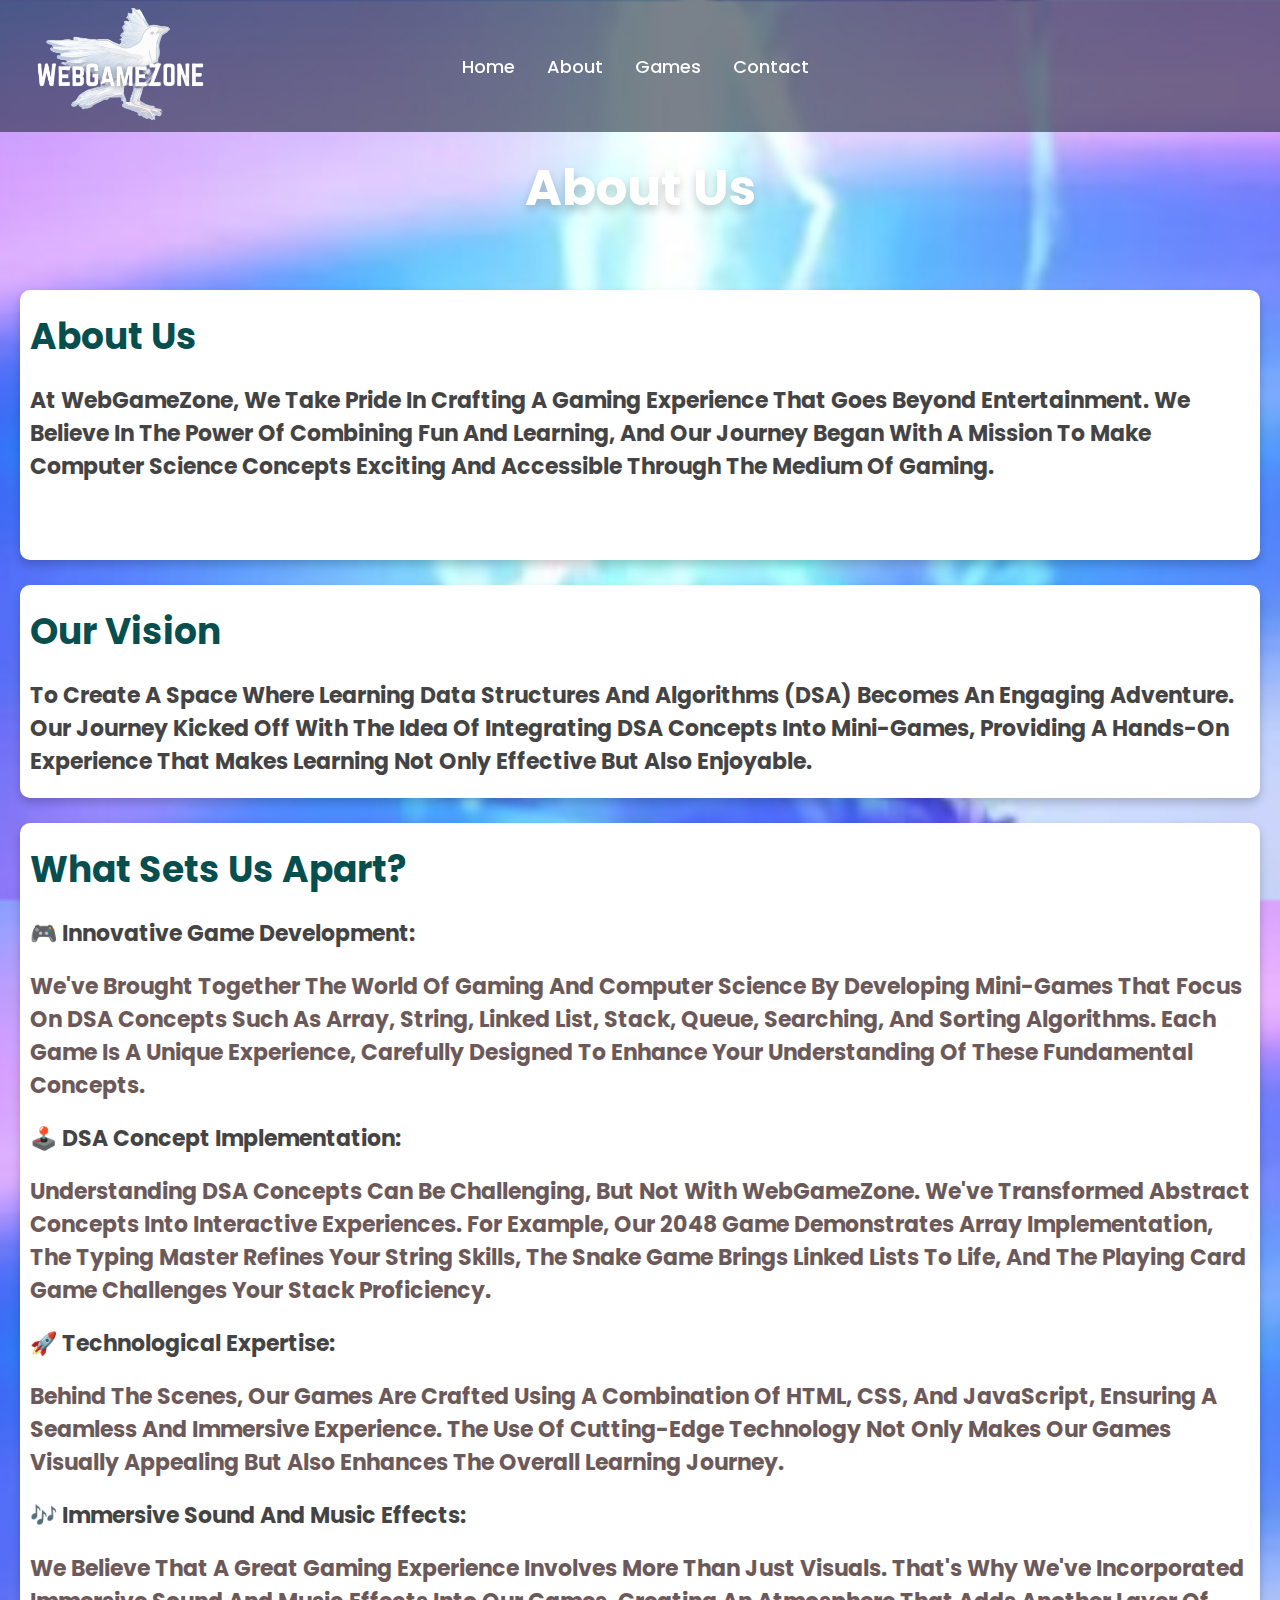
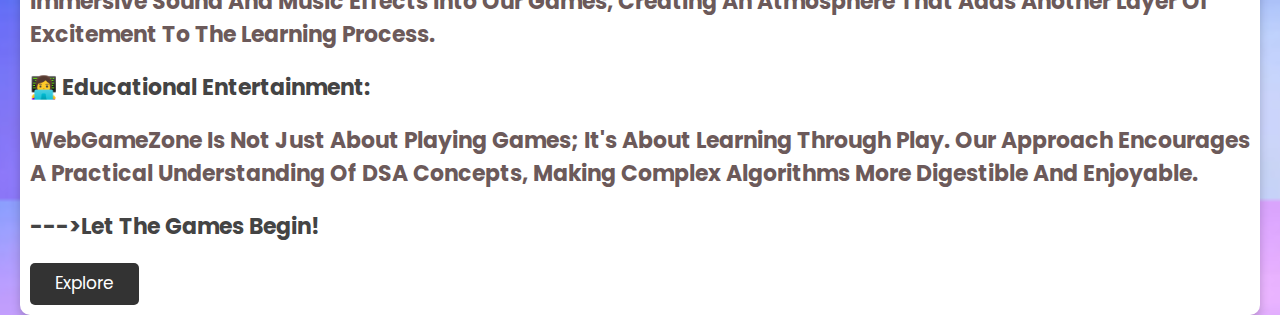
<file: ABOUT-PAGE/about.html>
<!DOCTYPE html>
<html lang="en">
<head>
    <meta charset="UTF-8">
    <meta http-equiv="X-UA-Compatible" content="IE=edge">
    <meta name="viewport" content="width=device-width, initial-scale=1.0">
    
    <!-- custom css file link  -->
    <link rel="stylesheet" href="/ABOUT-PAGE/style.css">
    <link rel="stylesheet" href="/HOME-PAGE/style.css">

</head>
<body style="background-image: url(/images/backgroung-img3.jpg);">
    <header class="header" id="header">
        <nav class="navbar container">
           <a href="#" class="brandlogo"><img src="/images/WebGameZONE-removebg-preview2.png" /></a>
           <div class="burger" id="burger">
              <span class="burger-line"></span>
              <span class="burger-line"></span>
              <span class="burger-line"></span>
           </div>
           <div class="menu" id="menu">
              <ul class="menu-inner">
                 <li class="menu-item"><a href="/HOME-PAGE/index.html" class="menu-link">Home</a></li>
                 <li class="menu-item"><a href="/ABOUT-PAGE/about.html" class="menu-link">About</a></li>
                 <li class="menu-item"><a href="/GAME-PAGE/Game.html" class="menu-link">Games</a></li>
                 <li class="menu-item"><a href="/CONTACT-PAGE/contact.html" class="menu-link">Contact</a></li>
              </ul>
           </div>
           <a href="/GAME-PAGE/Game.html" class="menu-block" style="visibility:hidden">Discover</a>
        </nav>
     </header>
    
<div class="container">

    <h1 class="heading">About Us</h1>

    <div class="box-container">

        <div class="box about-content">
            <!-- <img src="/images/2048.png" alt=""> -->
            <h1> About Us</h1>
            <h3>At WebGameZone, we take pride in crafting a gaming experience that goes beyond entertainment. We believe in the power of combining fun and learning, and our journey began with a mission to make computer science concepts exciting and accessible through the medium of gaming.</h3>
            <!-- <a href="/ALL-GAMES/ARRAY - MATRIX/2048.html" class="btn">Play Now</a> -->
        </div>

        <div class="box about-content">
            <!-- <img src="/images/typing-img.jpeg" alt=""> -->
            <h1>Our Vision</h1>
           <h3>
            To create a space where learning Data Structures and Algorithms (DSA) becomes an engaging adventure. Our journey kicked off with the idea of integrating DSA concepts into mini-games, providing a hands-on experience that makes learning not only effective but also enjoyable.</h3>
            <!-- <a href="/ALL-GAMES/STRING/Typing-master.html" class="btn">Play Now</a> -->
        </div>

        <div class="box about-content">
            <!-- <img src="/images/snake-img.jpg" alt=""> -->
            <h1>What Sets Us Apart?</h1>
           <h3>
            🎮 Innovative Game Development:</h3>
            <h4>We've brought together the world of gaming and computer science by developing mini-games that focus on DSA concepts such as array, string, linked list, stack, queue, searching, and sorting algorithms. Each game is a unique experience, carefully designed to enhance your understanding of these fundamental concepts. </h4>

            <h3>🕹️ DSA Concept Implementation:</h3>
            <h4>Understanding DSA concepts can be challenging, but not with WebGameZone. We've transformed abstract concepts into interactive experiences. For example, our 2048 game demonstrates array implementation, the Typing Master refines your string skills, the Snake Game brings linked lists to life, and the Playing Card Game challenges your stack proficiency. </h4>

            <h3>🚀 Technological Expertise:</h3>
            <h4>Behind the scenes, our games are crafted using a combination of HTML, CSS, and JavaScript, ensuring a seamless and immersive experience. The use of cutting-edge technology not only makes our games visually appealing but also enhances the overall learning journey.</h4>

            <h3>🎶 Immersive Sound and Music Effects:</h3>
            <h4>We believe that a great gaming experience involves more than just visuals. That's why we've incorporated immersive sound and music effects into our games, creating an atmosphere that adds another layer of excitement to the learning process.</h4>

            <h3> 👩‍💻 Educational Entertainment:</h3>
            <h4>WebGameZone is not just about playing games; it's about learning through play. Our approach encourages a practical understanding of DSA concepts, making complex algorithms more digestible and enjoyable. </h4>
            <h3>--->Let the games begin!</h3>
            <a href="/GAME-PAGE/Game.html" class="btn">Explore</a>
        </div>


    
     
</div>



</div>

</body>
</html>
</file>
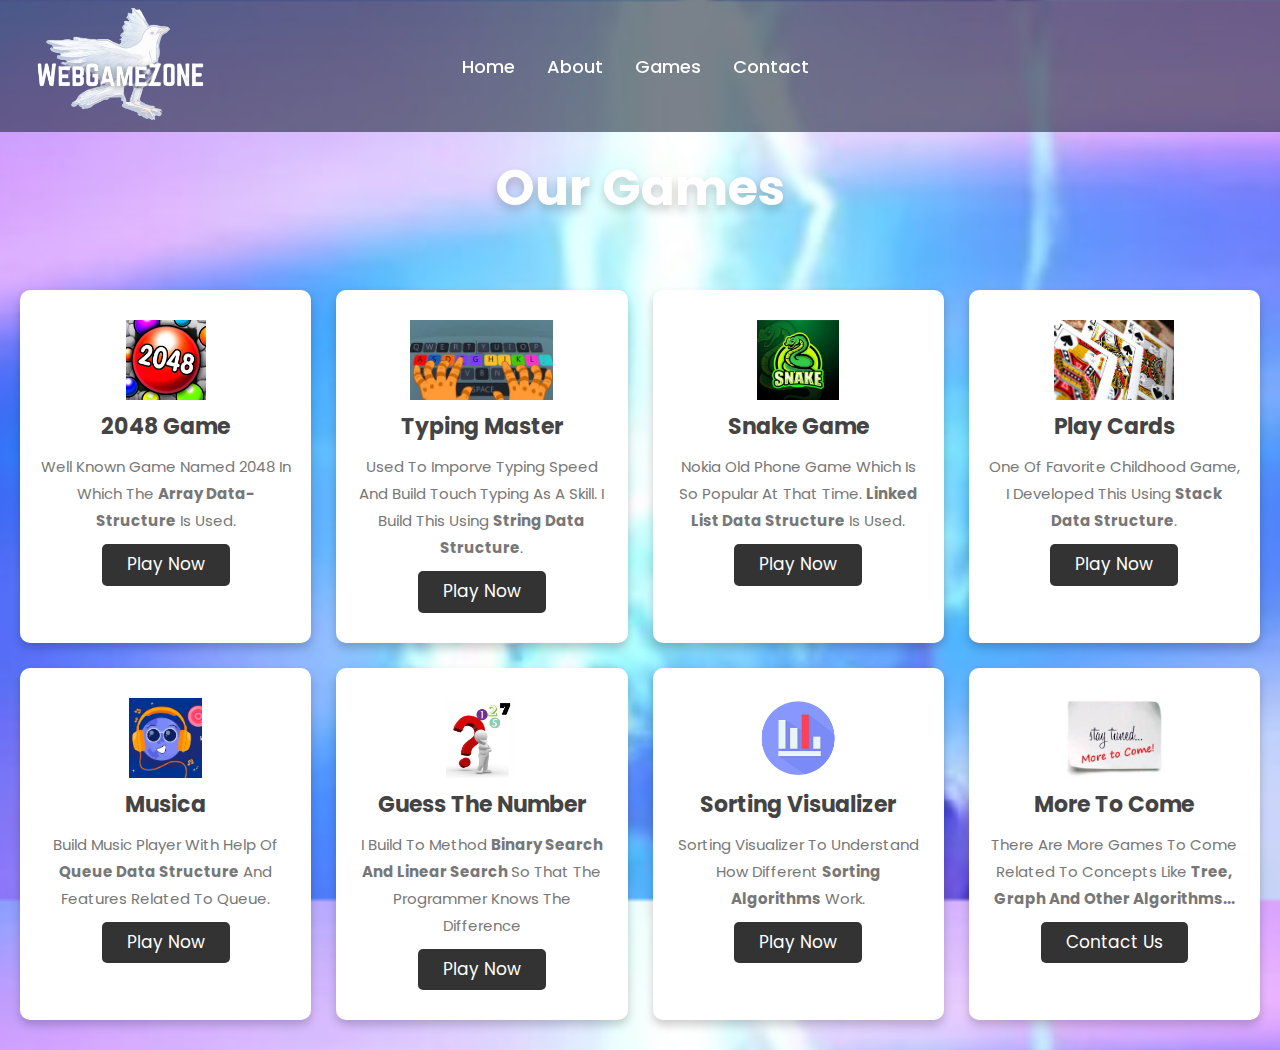
<file: GAME-PAGE/Game.html>
<!DOCTYPE html>
<html lang="en">
<head>
    <meta charset="UTF-8">
    <meta http-equiv="X-UA-Compatible" content="IE=edge">
    <meta name="viewport" content="width=device-width, initial-scale=1.0">
    
    <!-- custom css file link  -->
    <link rel="stylesheet" href="/GAME-PAGE/style.css">
    <link rel="stylesheet" href="/HOME-PAGE/style.css">

</head>
<body style="background-image: url(/images/backgroung-img3.jpg);">
    <header class="header" id="header">
        <nav class="navbar container">
           <a href="#" class="brandlogo"><img src="/images/WebGameZONE-removebg-preview2.png" /></a>
           <div class="burger" id="burger">
              <span class="burger-line"></span>
              <span class="burger-line"></span>
              <span class="burger-line"></span>
           </div>
           <div class="menu" id="menu">
              <ul class="menu-inner">
                 <li class="menu-item"><a href="/HOME-PAGE/index.html" class="menu-link">Home</a></li>
                 <li class="menu-item"><a href="/ABOUT-PAGE/about.html" class="menu-link">About</a></li>
                 <li class="menu-item"><a href="/GAME-PAGE/Game.html" class="menu-link">Games</a></li>
                 <li class="menu-item"><a href="/CONTACT-PAGE/contact.html" class="menu-link">Contact</a></li>
              </ul>
           </div>
           <a href="/GAME-PAGE/Game.html" class="menu-block" style="visibility:hidden">Discover</a>
        </nav>
     </header>
    
<div class="container">

    <h1 class="heading">Our Games</h1>

    <div class="box-container">

        <div class="box">
            <img src="/images/2048.png" alt="">
            <h3> 2048 Game</h3>
            <p>Well known game named 2048 in which the <b>array data-structure</b> is used.</p>
            <a href="/ALL-GAMES/ARRAY - MATRIX/2048.html" class="btn">Play Now</a>
        </div>

        <div class="box">
            <img src="/images/typing-img.jpeg" alt="">
            <h3>Typing Master</h3>
            <p>Used to imporve typing speed and build touch typing as a skill. I build this using <b>string data structure</b>.</p>
            <a href="/ALL-GAMES/STRING/Typing-master.html" class="btn">Play Now</a>
        </div>

        <div class="box">
            <img src="/images/snake-img.jpg" alt="">
            <h3>Snake Game</h3>
            <p>Nokia old phone game which is so popular at that time. <b>Linked list data structure</b> is used.</p>
            <a href="/ALL-GAMES/LINKED_LIST/Snake-game.html" class="btn">Play Now</a>
        </div>

        <div class="box">
            <img src="/images/card.jpeg" alt="">
            <h3>Play Cards</h3>
            <p>One of favorite childhood game, I developed this using <b>Stack data structure</b>.</p>
            <a href="/ALL-GAMES/STACK/play-cards.html" class="btn">Play Now</a>
        </div>

        <div class="box">
            <img src="/images/music.jpg" alt="">
            <h3>Musica</h3>
            <p>build music player with help of <b>queue data structure</b> and features related to queue.</p>
            <a href="/ALL-GAMES/QUEUE/Musica.html" class="btn">Play Now</a>
        </div>

        <div class="box">
            <img src="/images/number.jpg" alt="">
            <h3>Guess the number</h3>
            <p> I build to method <b>binary search and linear search </b> so that the programmer knows the difference</p>
            <a href="/ALL-GAMES/SEARCHING/Guess-the-number.html" class="btn">Play Now</a>
        </div>

        <div class="box">
            <img src="/images/visualizer.png" alt="">
            <h3>Sorting Visualizer</h3>
            <p>Sorting visualizer to understand how different <b>sorting algorithms</b> work. </p>
            <a href="/ALL-GAMES/SORTING/sorting-visualizer.html" class="btn">Play Now</a>
        </div>

        <div class="box">
            <div class="moretocome">
                <img src="/images/moretocome.jpeg" alt="">
            </div>
            <h3>More to Come</h3>
            <p>There are more games to come related to concepts like <b>Tree, Graph and Other algorithms...</b></p>
            
            <a href="/CONTACT-PAGE/contact.html" class="btn"> Contact Us </a>
        </div>

    </div>

</div>

</body>
</html>
</file>
<file: ABOUT-PAGE/style.css>
@import url('https://fonts.googleapis.com/css2?family=Poppins:wght@100;200;300;400;500;600;700&display=swap');

*{
    font-family: 'Poppins', sans-serif;
    margin:0; padding:0;
    box-sizing: border-box;
    outline: none; border:none;
    text-decoration: none;
    text-transform: capitalize;
    transition: .2s linear;
}

body {
    font-family: "Open Sans", sans-serif;
	font-size: clamp(1rem, 2vw, 1.125rem);
	font-weight: 400;
	line-height: 1.5;
	height: -webkit-fill-available;
	color: hsl(206, 5%, 100%);
	background-color: hsl(216, 22%, 4%);
	background-image: url(/images/backgroung-img3.jpg);
	background-size: cover;
	background-position: top center;
  }

.container{
    padding:15px 9%;
    padding-bottom: 100px;
    
}

.container .heading{
    text-align: center;
    padding-bottom: 15px;
    color:#fff;
    text-shadow: 0 5px 10px rgba(0,0,0,.2);
    font-size: 50px;
}

.container .box-container{
    display: grid;
    grid-template-rows: repeat(auto-fit, minmax(270px, 1fr));
    gap:25px;

}

.container .box-container .box{
    box-shadow: 0 5px 10px rgba(0,0,0,.2);
    border-radius: 10px;
    background: #fff;
    text-align: center;
    padding:30px 10px;
}

.container .box-container .box img{
    height: 80px;
    margin: 0 auto;
    
}

.container .box-container .box h3,h2,h4{
    color:#444;
    font-size: 22px;
    padding:10px 0;
}
.container .box-container .box h2,h4{
    color:#6c5a5a;
    padding:10px 0;
}
.container .box-container .box h1{
    color: rgb(7, 78, 78);
    padding:10px 0;
}
.container .box-container .about-content{
    padding:10px 10px;
    text-align: left;
}

.container .box-container .box p{
    color:#777;
    font-size: 15px;
    line-height: 1.8;
}

.container .box-container .box .btn{
    margin-top: 10px;
    display: inline-block;
    background:#333;
    color:#fff;
    font-size: 17px;
    border-radius: 5px;
    padding: 8px 25px;
}

.container .box-container .box .btn:hover{
    letter-spacing: 1px;
}

.container .box-container .box:hover{
    box-shadow: 0 10px 15px rgba(0,0,0,.3);
    transform: scale(1.03);
}

@media (max-width:768px){
    .container{
        padding:20px;
    }
}

.heading{
    margin-top: 3em;
    margin-bottom: 1em;
}
</file>
<file: HOME-PAGE/style.css>
*,
*::before,
*::after {
  padding: 0;
  margin: 0;
  box-sizing: border-box;
  list-style: none;
  list-style-type: none;
  text-decoration: none;
  -webkit-font-smoothing: antialiased;
  -moz-osx-font-smoothing: grayscale;
  text-rendering: optimizeLegibility;
}

html {
  font-size: 100%;
  box-sizing: inherit;
  scroll-behavior: smooth;
  height: -webkit-fill-available;
}

body {
	/* font-family: "Rubik", sans-serif; */
  font-family: "Open Sans", sans-serif;
	font-size: clamp(1rem, 2vw, 1.125rem);
	font-weight: 400;
	line-height: 1.5;
	height: -webkit-fill-available;
	color: hsl(206, 5%, 100%);
	background-color: hsl(216, 22%, 4%);
	background-image: url(/images/backgroung-img.webp);
	background-size: cover;
	background-position: top center;
}

a,
button {
  cursor: pointer;
  border: none;
  outline: none;
  user-select: none;
  background: none;
  box-shadow: none;
  text-decoration: none;
}

img,
video {
  display: block;
  max-width: 100%;
  height: auto;
  object-fit: cover;
}

.section {
  margin: 0 auto;
  padding: 15rem 0 1rem;
}

.container {
  max-width: 85rem;
  height: auto;
  margin: 0 auto;
  padding: 0 1.25rem;
}

.centered {
  text-align: center;
  vertical-align: middle;
  margin-bottom: 1rem;
}
.heading-lg {
  font-family: inherit;
  font-size: clamp(2.179rem, 5vw, 3.176rem);
  font-weight: 700;
  line-height: 1.15;
  letter-spacing: -1px;
}
.heading-md {
  font-family: inherit;
  font-size: clamp(1.794rem, 4vw, 2.379rem);
  font-weight: 700;
  line-height: 1.25;
  letter-spacing: -1px;
}
.heading-sm {
  font-family: inherit;
  font-size: clamp(1.476rem, 3vw, 1.782rem);
  font-weight: 600;
  line-height: 1.5;
}
.heading-xs {
  font-family: inherit;
  font-size: clamp(1.215rem, 2vw, 1.335rem);
  font-weight: 500;
  line-height: 1.5;
}

.header {
  position: fixed;
  top: 0;
  left: 0;
  z-index: 100;
  width: 100%;
  height: auto;
  margin: 0 auto;
  transition: all 0.35s ease;
  background: #19263694;

}
.header.on-scroll {
  background: hsl(214, 21%, 6%);
  box-shadow: 0 4px 6px -1px rgba(0, 0, 0, 0.1),
     0 2px 4px -1px rgba(0, 0, 0, 0.06);;
}

.navbar {
  display: flex;
  flex-direction: row;
  align-items: center;
  justify-content: space-between;
  column-gap: 1.25rem;
  width: 100%;
  height: 8.25rem;
  margin: 0 auto;
  
}

.brand {
  font-family: inherit;
  font-size: 1.6rem;
  font-weight: 600;
  line-height: 1.5;
  letter-spacing: -1px;
  color: hsl(206, 5%, 100%);
  text-transform: uppercase;
}

.menu {
  position: fixed;
  top: -100%;
  left: 0;
  width: 100%;
  height: auto;
  padding: 4rem 0 3rem;
  overflow: hidden;
  background-color: hsl(214, 21%, 6%);
  box-shadow: 0 4px 6px -1px rgba(0, 0, 0, 0.1),
     0 2px 4px -1px rgba(0, 0, 0, 0.06);;
  transition: all 0.4s ease-in-out;
  z-index: 1;
}
.menu.is-active {
  top: 0;
  width: 100%;
  height: auto;
}
.menu-inner {
  display: flex;
  flex-direction: column;
  justify-content: center;
  align-items: center;
  row-gap: 1.25rem;
}
.menu-link {
	font-family: inherit;
	font-size: 18px;
	font-weight: 500;
	line-height: 1.5;
	color: hsl(206, 5%, 100%);
	text-transform: uppercase;
	transition: all 0.3s ease;
	-webkit-background-clip: text;
	-webkit-text-fill-color: transparent;
	background-image: linear-gradient(to right, #d80221 50%, #fff 50%);
	background-size: 200% 100%;
	background-position: right bottom;
	transition: all 0.3s ease-in-out;
}
.menu-link:hover {
    background-position: 0%;
}
.menu-block {
    border: 2px solid #d80221;
    position: relative;
    display: inline-block;
    vertical-align: middle;
    width: auto;
    margin: 0;
    line-height: 2em;
    font-weight: 500;
    letter-spacing: .1em;
    text-transform: uppercase;
	padding: 6px 40px;
	font-size: 16px;
	color: #fff;
	background: linear-gradient(to right, #d80221 50%, transparent 50%);
	background-size: 200% 100%;
	background-position: right bottom;
	transition: all .5s ease-out;
    -webkit-clip-path: polygon(0 0,calc(100% - 20px) 0,100% 20px,100% 100%,20px 100%,0 calc(100% - 20px));
    clip-path: polygon(0 0,calc(100% - 20px) 0,100% 20px,100% 100%,20px 100%,0 calc(100% - 20px));
}
.menu-block:hover {
  background-position: left bottom;
}
.menu-block:before {
    content: "";
    position: absolute;
    background-color: #d80221;
    width: 60px;
    height: 2px;
    -webkit-transform: rotate(45deg);
    -ms-transform: rotate(45deg);
    transform: rotate(45deg);
    top: 0;
    right: -14px;
}
.menu-block:after {
    content: "";
    position: absolute;
    background-color: #d80221;
    width: 60px;
    height: 2px;
    -webkit-transform: rotate(45deg);
    -ms-transform: rotate(45deg);
    transform: rotate(45deg);
    bottom: 0;
    left: -14px;
}
.brandlogo img {
    width: 200px;
}

@media only screen and (min-width: 48rem) {
  .menu {
    position: relative;
    top: 0;
    width: auto;
    height: auto;
    padding: 0rem;
    background: none;
    box-shadow: none;
  }
  .menu-inner {
    display: flex;
    flex-direction: row;
    column-gap: 2rem;
    margin: 0 auto;
  }
  .menu-link {
    text-transform: capitalize;
  }
  .menu-block {
    margin-left: 2rem;
  }
}


.burger {
  position: relative;
  display: block;
  cursor: pointer;
  user-select: none;
  order: -1;
  z-index: 10;
  width: 1.6rem;
  height: 1.15rem;
  border: none;
  outline: none;
  background: none;
  visibility: visible;
  transform: rotate(0deg);
  transition: 0.35s ease;
}
@media only screen and (min-width: 48rem) {
  .burger {
    display: none;
    visibility: hidden;
  }
}
.burger-line {
  position: absolute;
  display: block;
  left: 0;
  width: 100%;
  height: 1.75px;
  border: none;
  outline: none;
  opacity: 1;
  transform: rotate(0deg);
  background-color: hsl(206, 5%, 100%);
  transition: 0.25s ease-in-out;
}
.burger-line:nth-child(1) {
  top: 0px;
}
.burger-line:nth-child(2) {
  top: 0.5rem;
  width: 70%;
}
.burger-line:nth-child(3) {
  top: 1rem;
}
.burger.is-active .burger-line:nth-child(1) {
  top: 0.5rem;
  transform: rotate(135deg);
}
.burger.is-active .burger-line:nth-child(2) {
  opacity: 0;
  visibility: hidden;
}
.burger.is-active .burger-line:nth-child(3) {
  top: 0.5rem;
  transform: rotate(-135deg);
}
.banner-column {
  position: relative;
  display: grid;
  align-items: center;
  row-gap: 3rem;
}
.banner-links {
  position: absolute;
  top: 30%;
  right: 1.5rem;
  display: grid;
  justify-items: center;
  row-gap: 0.5rem;
}
.banner-links > * {
  font-size: 1.25rem;
  line-height: 1.25;
  color: hsl(206, 5%, 100%);
}
.banner-links::before {
  position: absolute;
  content: "";
  top: -3rem;
  width: 4rem;
  height: 1.5px;
  transform: rotate(90deg);
  background: hsl(206, 5%, 100%);
}
.banner-links::after {
  position: absolute;
  content: "";
  bottom: -3rem;
  width: 4rem;
  height: 2px;
  transform: rotate(90deg);
  background: hsl(206, 5%, 100%);
}
.banner-links a:hover {
    color: #d80221;
}


@media (max-width: 1180px) {
  body {
    background-size: cover;
  }
}

@media (min-width: 768px) {
  .banner-column {
    grid-template-columns: repeat(2, minmax(0, 1fr));
    justify-content: center;
  }
  .banner-column {
    grid-template-columns: 1fr max-content;
    column-gap: 4rem;
    margin-top: 3rem;
  }
}

@media (max-width: 600px) {
	.menu-block {
		padding: 5px 30px;
		font-size: 14px;
	}
	.brandlogo img {
		width: 150px;
	}
}
</file>
<file: GAME-PAGE/style.css>
@import url('https://fonts.googleapis.com/css2?family=Poppins:wght@100;200;300;400;500;600;700&display=swap');

*{
    font-family: 'Poppins', sans-serif;
    margin:0; padding:0;
    box-sizing: border-box;
    outline: none; border:none;
    text-decoration: none;
    text-transform: capitalize;
    transition: .2s linear;
}

body {
    font-family: "Open Sans", sans-serif;
	font-size: clamp(1rem, 2vw, 1.125rem);
	font-weight: 400;
	line-height: 1.5;
	height: -webkit-fill-available;
	color: hsl(206, 5%, 100%);
	background-color: hsl(216, 22%, 4%);
	background-image: url(/images/backgroung-img3.jpg);
	background-size: cover;
	background-position: top center;
  }

.container{
    padding:15px 9%;
    padding-bottom: 100px;
}

.container .heading{
    text-align: center;
    padding-bottom: 15px;
    color:#fff;
    text-shadow: 0 5px 10px rgba(0,0,0,.2);
    font-size: 50px;
}

.container .box-container{
    display: grid;
    grid-template-columns: repeat(auto-fit, minmax(270px, 1fr));
    gap:25px;
}

.container .box-container .box{
    box-shadow: 0 5px 10px rgba(0,0,0,.2);
    border-radius: 10px;
    background: #fff;
    text-align: center;
    padding:30px 20px;
}

.container .box-container .box img{
    height: 80px;
    margin: 0 auto;
    
}

.container .box-container .box h3{
    color:#444;
    font-size: 22px;
    padding:10px 0;
}

.container .box-container .box p{
    color:#777;
    font-size: 15px;
    line-height: 1.8;
}

.container .box-container .box .btn{
    margin-top: 10px;
    display: inline-block;
    background:#333;
    color:#fff;
    font-size: 17px;
    border-radius: 5px;
    padding: 8px 25px;
}

.container .box-container .box .btn:hover{
    letter-spacing: 1px;
}

.container .box-container .box:hover{
    box-shadow: 0 10px 15px rgba(0,0,0,.3);
    transform: scale(1.03);
}

@media (max-width:768px){
    .container{
        padding:20px;
    }
}

.heading{
    margin-top: 3em;
    margin-bottom: 1em;
}
</file>
